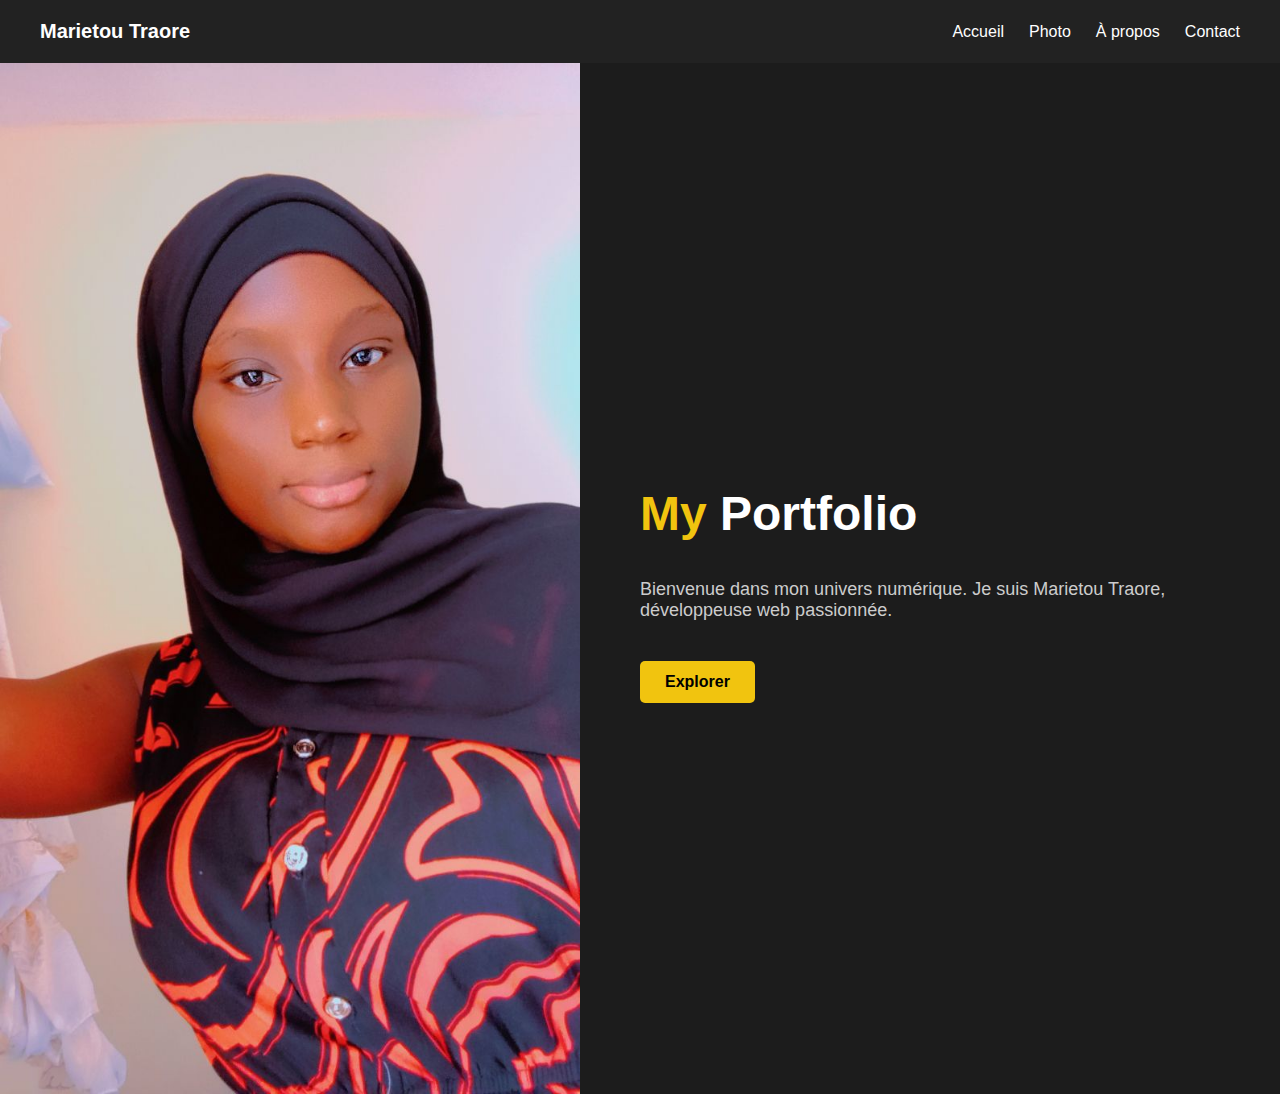
<file: index.html>
<!DOCTYPE html>
<html lang="fr">
<head>
  <meta charset="UTF-8" />
  <meta name="viewport" content="width=device-width, initial-scale=1.0"/>
  <title>Bienvenue - Marietou</title>
  <link rel="stylesheet" href="styles.css" />
</head>
<body>
  <header class="navbar">
    <div class="logo">Marietou Traore</div>
    <nav>
      <ul>
        <li><a href="#">Accueil</a></li>
        <li><a href="#">Photo</a></li>
        <li><a href="#">À propos</a></li>
        <li><a href="index.html#contact">Contact</a></li>
      </ul>
    </nav>
  </header>

  <main class="hero">
    <div class="left">
      <img src="MOIMM.jpg" alt="Marietou" />
    </div>
    <div class="right">
      <h1><span>My</span> Portfolio</h1>
      <p>Bienvenue dans mon univers numérique. Je suis Marietou Traore, développeuse web passionnée.</p>
      <div class="buttons">
        <a href="Porto.html" class="btn">Explorer</a>
      </div>
    </div>
  </main>
</body>
</html>
</file>
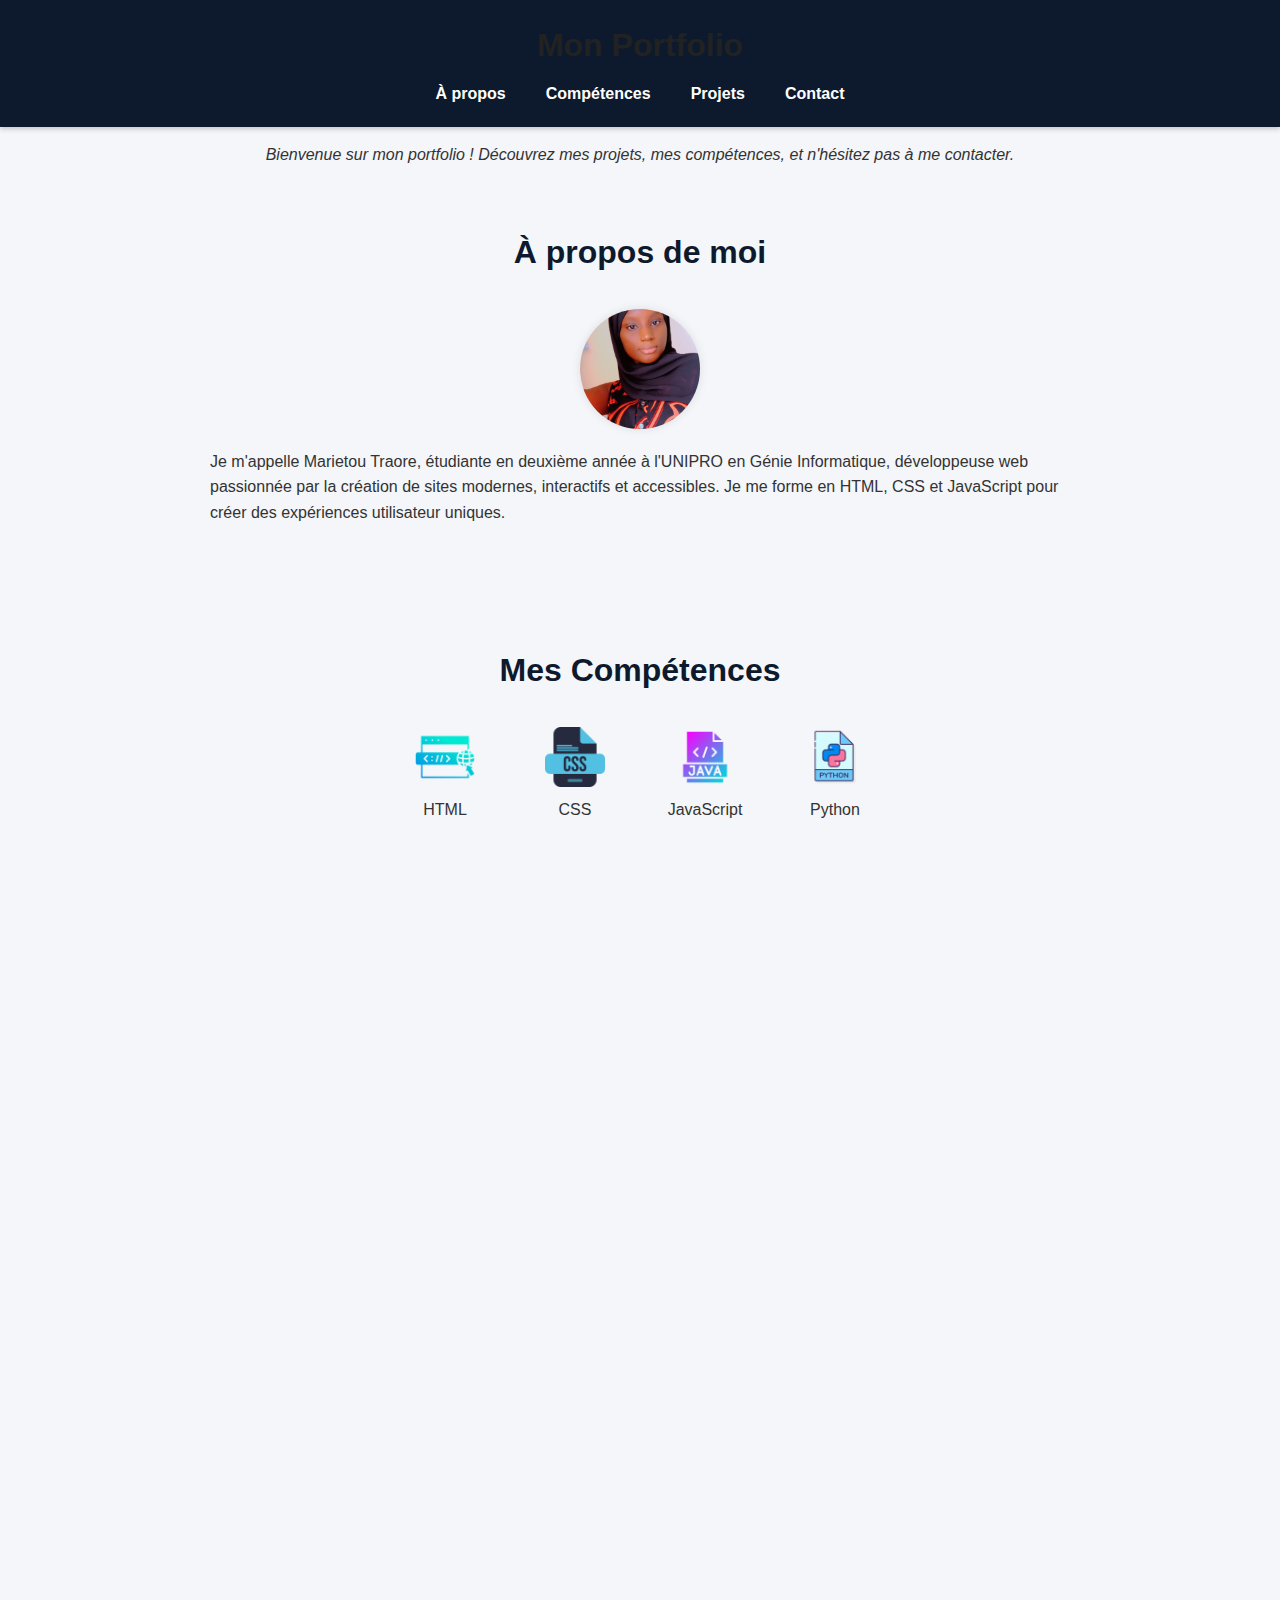
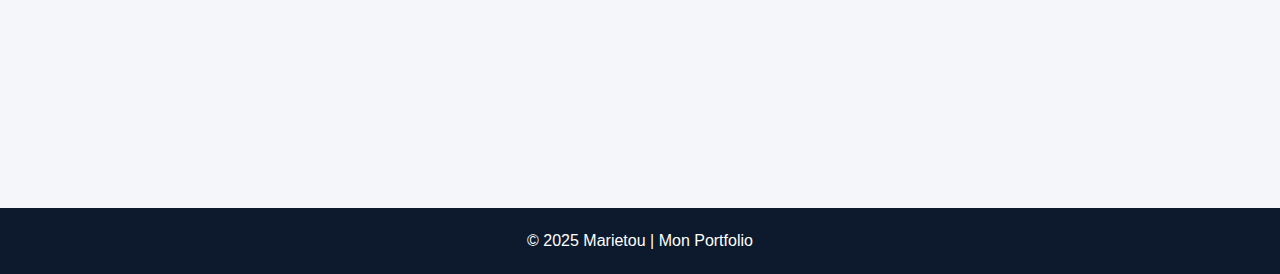
<file: Porto.html>
<!DOCTYPE html>
<html lang="fr">
<head>
  <meta charset="UTF-8" />
  <meta name="viewport" content="width=device-width, initial-scale=1.0"/>
  <title>Mon Portfolio - Marietou</title>
  <link rel="stylesheet" href="style.css" />
</head>
<body>
  <header>
    <h1>Mon Portfolio</h1>
    <nav>
      <ul>
        <li><a href="#about">À propos</a></li>
        <li><a href="#skills">Compétences</a></li>
        <li><a href="#projects">Projets</a></li>
        <li><a href="#contact">Contact</a></li>
      </ul>
    </nav>
  </header>

  <p style="text-align:center; font-style: italic; margin-top: 15px;">
    Bienvenue sur mon portfolio ! Découvrez mes projets, mes compétences, et n'hésitez pas à me contacter.
  </p>

  <section id="about" class="fade-in">
    <h2>À propos de moi</h2>
    <img src="MOIMM.jpg" alt="Photo de profil" class="profile-pic" />
    <p>Je m'appelle Marietou Traore, étudiante en deuxième année à l'UNIPRO en Génie Informatique, développeuse web passionnée par la création de sites modernes, interactifs et accessibles. Je me forme en HTML, CSS et JavaScript pour créer des expériences utilisateur uniques.</p>
  </section>

  <section id="skills" class="fade-in">
    <h2>Mes Compétences</h2>
    <div class="skills-container">
      <div class="skill">
        <img src="icone.png" alt="HTML" />
        <p>HTML</p>
      </div>
      <div class="skill">
        <img src="icon.png" alt="CSS" />
        <p>CSS</p>
      </div>
      <div class="skill">
        <img src="Icone (2).png" alt="JavaScript" />
        <p>JavaScript</p>
      </div>
      <div class="skill">
        <img src="python.png" alt="Python" />
        <p>Python</p>
      </div>
    </div>
  </section>

  <section id="projects" class="fade-in">
    <h2>Mes Projets</h2>
    <div class="project">
      <h3>Projet Calculatrice</h3>
      <p>Une calculatrice simple en HTML, CSS et JavaScript, qui imite l'apparence de l'iPhone.</p>
    </div>
    <div class="project">
      <h3>Site de location de voiture</h3>
      <p>Un site complet pour réserver une voiture, avec formulaire de réservation et carte interactive.</p>
    </div>
    <div class="project">
      <h3>Application de Gestion de Contact</h3>
      <p>Une application de gestion de contact qui permet d'ajouter, de supprimer et de modifier avec une base de données.</p>
    </div>
  </section>

  <section id="contact" class="fade-in contact-info">
    <h2>Mes Coordonnées</h2>

    <div class="info-item">
      <img src="phone.jpg" alt="Téléphone" />
      <p><a href="https://wa.me/221782205986" target="_blank">+221 78 220 59 86</a></p>
    </div>

    <div class="info-item">
      <img src="mail.jpg" alt="Email" />
      <p><a href="mailto:marietoutraore884@gmail.com">marietoutraore884@gmail.com</a></p>
    </div>

    <div class="info-item">
      <img src="lic.jpg" alt="Adresse" />
      <p>Dakar, Guediawye</p>
    </div>
  </section>

  <footer>
    <p>&copy; 2025 Marietou | Mon Portfolio</p>
  </footer>

  <script src="script.js"></script>
</body>
</html>
</file>
<file: styles.css>
body {
  margin: 0;
  font-family: 'Segoe UI', sans-serif;
  background-color: #111;
  color: white;
}

/* --- NAVBAR --- */
.navbar {
  background: #222;
  padding: 20px 40px;
  display: flex;
  justify-content: space-between;
  align-items: center;
  flex-wrap: wrap;
}

.navbar .logo {
  font-size: 20px;
  font-weight: bold;
}

.navbar ul {
  list-style: none;
  display: flex;
  gap: 25px;
  padding: 0;
  margin: 0;
  flex-wrap: wrap;
}

.navbar ul li a {
  color: white;
  text-decoration: none;
  font-weight: 500;
  transition: color 0.3s;
}

.navbar ul li a:hover {
  color: #f1c40f;
}

/* --- HERO SECTION --- */
.hero {
  display: flex;
  flex-wrap: wrap;
  min-height: 100vh;
}

.hero .left,
.hero .right {
  flex: 1 1 100%;
}

.hero .left {
  overflow: hidden;
}

.hero .left img {
  width: 100%;
  height: auto;
  object-fit: cover;
  display: block;
}

.hero .right {
  background-color: #1c1c1c;
  padding: 60px 30px;
  display: flex;
  flex-direction: column;
  justify-content: center;
  text-align: center;
}

.hero .right h1 {
  font-size: 48px;
  margin-bottom: 20px;
}

.hero .right h1 span {
  color: #f1c40f;
}

.hero .right p {
  font-size: 18px;
  color: #ccc;
  margin-bottom: 40px;
}

.buttons {
  display: flex;
  gap: 20px;
  justify-content: center;
  flex-wrap: wrap;
}

.btn {
  padding: 12px 25px;
  background: #f1c40f;
  color: #000;
  text-decoration: none;
  font-weight: bold;
  border-radius: 5px;
  transition: 0.3s;
}

.btn.secondary {
  background: transparent;
  border: 2px solid #f1c40f;
  color: #f1c40f;
}

.btn:hover {
  background: #fff;
  color: #000;
}

/* --- RESPONSIVE --- */
@media (min-width: 768px) {
  .hero .left,
  .hero .right {
    flex: 1;
  }

  .hero .right {
    text-align: left;
    padding: 80px 60px;
  }

  .buttons {
    justify-content: flex-start;
  }
}
</file>
<file: style.css>
/* Reset */
* {
    margin: 0;
    padding: 0;
    box-sizing: border-box;
  }
  
  body {
    font-family: 'Segoe UI', Tahoma, Geneva, Verdana, sans-serif;
    background-color: #f4f6f9;
    color: #333;
    line-height: 1.6;
  }
  
  a {
    text-decoration: none;
    color: inherit;
  }
  
  h1, h2, h3 {
    color: #222;
  }
  
  header {
    background-color: #0d1a2d;
    color: white;
    padding: 20px 0;
    text-align: center;
    box-shadow: 0 2px 5px rgba(0,0,0,0.2);
  }
  
  nav ul {
    display: flex;
    justify-content: center;
    list-style: none;
    margin-top: 10px;
  }
  
  nav ul li {
    margin: 0 20px;
  }
  
  nav ul li a {
    color: #fff;
    font-weight: bold;
    transition: color 0.3s ease;
  }
  
  nav ul li a:hover {
    color: #1e90ff;
  }
  
  section {
    padding: 60px 20px;
    max-width: 900px;
    margin: auto;
  }
  
  section h2 {
    text-align: center;
    margin-bottom: 30px;
    font-size: 2em;
    color: #0d1a2d;
  }
  
  .project {
    background-color: white;
    border-left: 6px solid #1e90ff;
    padding: 20px;
    margin-bottom: 25px;
    border-radius: 8px;
    box-shadow: 0 3px 8px rgba(0,0,0,0.05);
    transition: transform 0.3s ease;
  }
  
  .project:hover {
    transform: translateY(-5px);
  }
  
  form {
    background: white;
    padding: 30px;
    border-radius: 8px;
    box-shadow: 0 3px 10px rgba(0,0,0,0.05);
  }
  
  form input,
  form textarea {
    width: 100%;
    padding: 12px;
    margin-bottom: 15px;
    border: 1px solid #ccc;
    border-radius: 6px;
    font-size: 1em;
  }
  
  form textarea {
    resize: vertical;
    min-height: 100px;
  }
  
  form button {
    background-color: #1e90ff;
    color: white;
    padding: 12px 25px;
    border: none;
    border-radius: 6px;
    font-size: 1em;
    cursor: pointer;
    transition: background-color 0.3s ease;
  }
  
  form button:hover {
    background-color: #0b75d3;
  }
  
  #confirmationMessage {
    margin-top: 15px;
    font-weight: bold;
    color: green;
    text-align: center;
  }
  
  footer {
    background-color: #0d1a2d;
    color: white;
    text-align: center;
    padding: 20px;
    margin-top: 40px;
  }
  
  /* Photo de profil */
  .profile-pic {
    width: 120px;
    height: 120px;
    object-fit: cover;
    border-radius: 50%;
    margin: 20px auto;
    display: block;
    box-shadow: 0 0 10px rgba(0,0,0,0.1);
  }
  
  /* Compétences */
  .skills-container {
    display: flex;
    justify-content: center;
    flex-wrap: wrap;
    gap: 30px;
    margin-top: 30px;
  }
  
  .skill {
    display: flex;
    flex-direction: column;
    align-items: center;
    width: 100px;
  }
  
  .skill img {
    width: 60px;
    height: 60px;
    margin-bottom: 10px;
  }
  
  /* Animation */
  .fade-in {
    opacity: 0;
    transform: translateY(30px);
    transition: opacity 0.8s ease-out, transform 0.8s ease-out;
  }
  
  .fade-in.visible {
    opacity: 1;
    transform: translateY(0);
  }
  .contact-info {
  background-color: #1c1c1c;
  padding: 40px 20px;
  display: flex;
  flex-direction: column;
  align-items: center;
  text-align: center;
  gap: 20px;
}

.contact-info h2 {
  color: #f1c40f;
  margin-bottom: 20px;
}

.info-item {
  display: flex;
  align-items: center;
  gap: 15px;
  font-size: 18px;
  color: #ccc;
}

.info-item img {
  width: 24px;
  height: 24px;
  filter: invert(100%); /* rend l'icône blanche */
}
</file>
